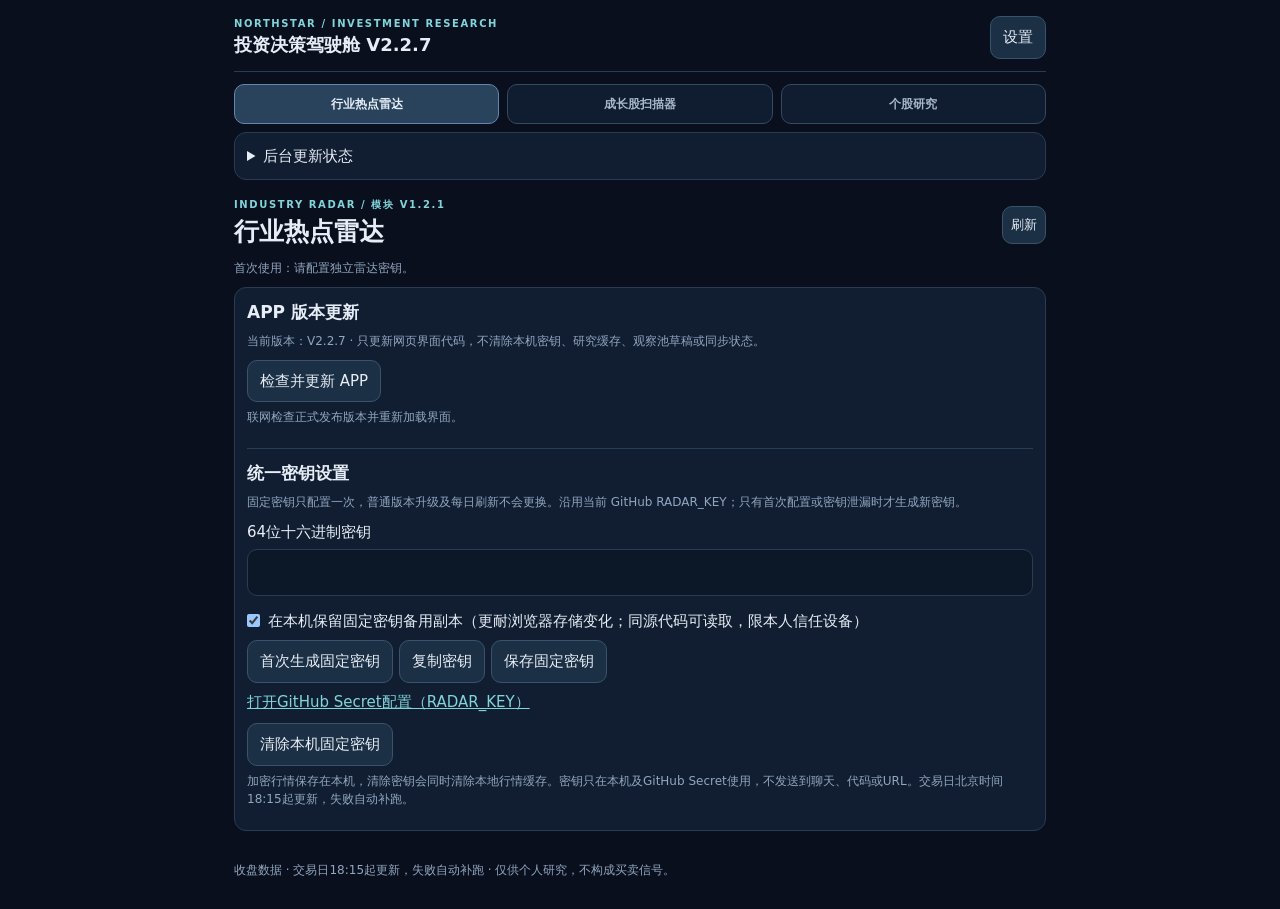
<file: index.html>
<!doctype html>
<html lang="zh-CN"><head>
<meta charset="UTF-8"><meta name="viewport" content="width=device-width,initial-scale=1,viewport-fit=cover">
<meta name="theme-color" content="#0b1324"><meta name="apple-mobile-web-app-capable" content="yes">
<meta name="apple-mobile-web-app-status-bar-style" content="black-translucent">
<meta name="apple-mobile-web-app-title" content="投资驾驶舱"><meta name="description" content="个人投资研究平台：行业热点雷达、成长股扫描器与个股研究">
<link rel="manifest" href="./manifest.webmanifest"><link rel="apple-touch-icon" href="./assets/icon-192.png">
<link rel="icon" href="./assets/icon.svg" type="image/svg+xml"><link rel="stylesheet" href="./radar-ui.css?v=2.2.7">
<meta name="northstar-app-version" content="2.2.7"><title>投资决策驾驶舱</title></head><body>
<header class="radar-header"><div><div class="radar-eyebrow">NORTHSTAR / INVESTMENT RESEARCH</div><strong>投资决策驾驶舱 V2.2.7</strong></div><button id="settingsToggle" type="button" aria-label="设置" aria-expanded="false" aria-controls="radarSettings">设置</button></header><nav class="module-nav" aria-label="研究模块"><a href="./index.html" aria-current="page">行业热点雷达</a><a href="./growth.html">成长股扫描器</a><a href="./company.html">个股研究</a></nav>
<main id="radarRoot">
<div class="radar-row radar-title"><div><div class="radar-eyebrow">INDUSTRY RADAR / 模块 V1.2.1</div><h1>行业热点雷达</h1></div><button id="radarReload" type="button" class="radar-chip">刷新</button></div>
<p id="radarStatus" class="radar-muted" role="status">读取本机密钥…</p>
<section id="radarSettings" class="radar-panel" hidden><section aria-labelledby="appUpdateTitle" style="padding-bottom:12px;margin-bottom:12px;border-bottom:1px solid var(--line)"><h2 id="appUpdateTitle">APP 版本更新</h2><p class="radar-muted">当前版本：V<span id="appCurrentVersion">2.2.7</span> · 只更新网页界面代码，不清除本机密钥、研究缓存、观察池草稿或同步状态。</p><button id="appUpdate" type="button">检查并更新 APP</button><p id="appUpdateStatus" class="radar-muted" role="status" aria-live="polite">联网检查正式发布版本并重新加载界面。</p></section><h2>统一密钥设置</h2><p class="radar-muted">固定密钥只配置一次，普通版本升级及每日刷新不会更换。沿用当前 GitHub RADAR_KEY；只有首次配置或密钥泄漏时才生成新密钥。</p><label for="radarKeyInput">64位十六进制密钥</label><input id="radarKeyInput" type="password" autocomplete="off" autocapitalize="off" spellcheck="false"><label style="display:flex;align-items:flex-start;gap:8px;margin:8px 0"><input id="radarRemember" type="checkbox" checked style="width:auto;margin:4px 0">在本机保留固定密钥备用副本（更耐浏览器存储变化；同源代码可读取，限本人信任设备）</label><div class="radar-actions"><button id="radarGenerate" type="button">首次生成固定密钥</button><button id="radarCopy" type="button">复制密钥</button><button id="radarSave" type="button">保存固定密钥</button></div><p><a href="https://github.com/winterous-bot/investment-cockpit/settings/secrets/actions/new" target="_blank" rel="noopener noreferrer">打开GitHub Secret配置（RADAR_KEY）</a></p><button id="radarClear" type="button">清除本机固定密钥</button><p class="radar-muted">加密行情保存在本机，清除密钥会同时清除本地行情缓存。密钥只在本机及GitHub Secret使用，不发送到聊天、代码或URL。交易日北京时间18:15起更新，失败自动补跑。</p></section>
<div id="radarContent"><p class="radar-muted">正在读取行业快照…</p></div>
<footer class="radar-muted">收盘数据 · 交易日18:15起更新，失败自动补跑 · 仅供个人研究，不构成买卖信号。</footer>
</main><script src="./snapshot-store.js?v=2.2.7" defer></script><script src="./watchlist-link.js?v=2.2.7" defer></script><script src="./radar-view.js?v=2.2.7" defer></script><script src="./industry-radar.js?v=2.2.7" defer></script><script src="./update-status.js?v=2.2.7" defer></script><script src="./app-update.js?v=2.2.7" defer></script></body></html>
</file>
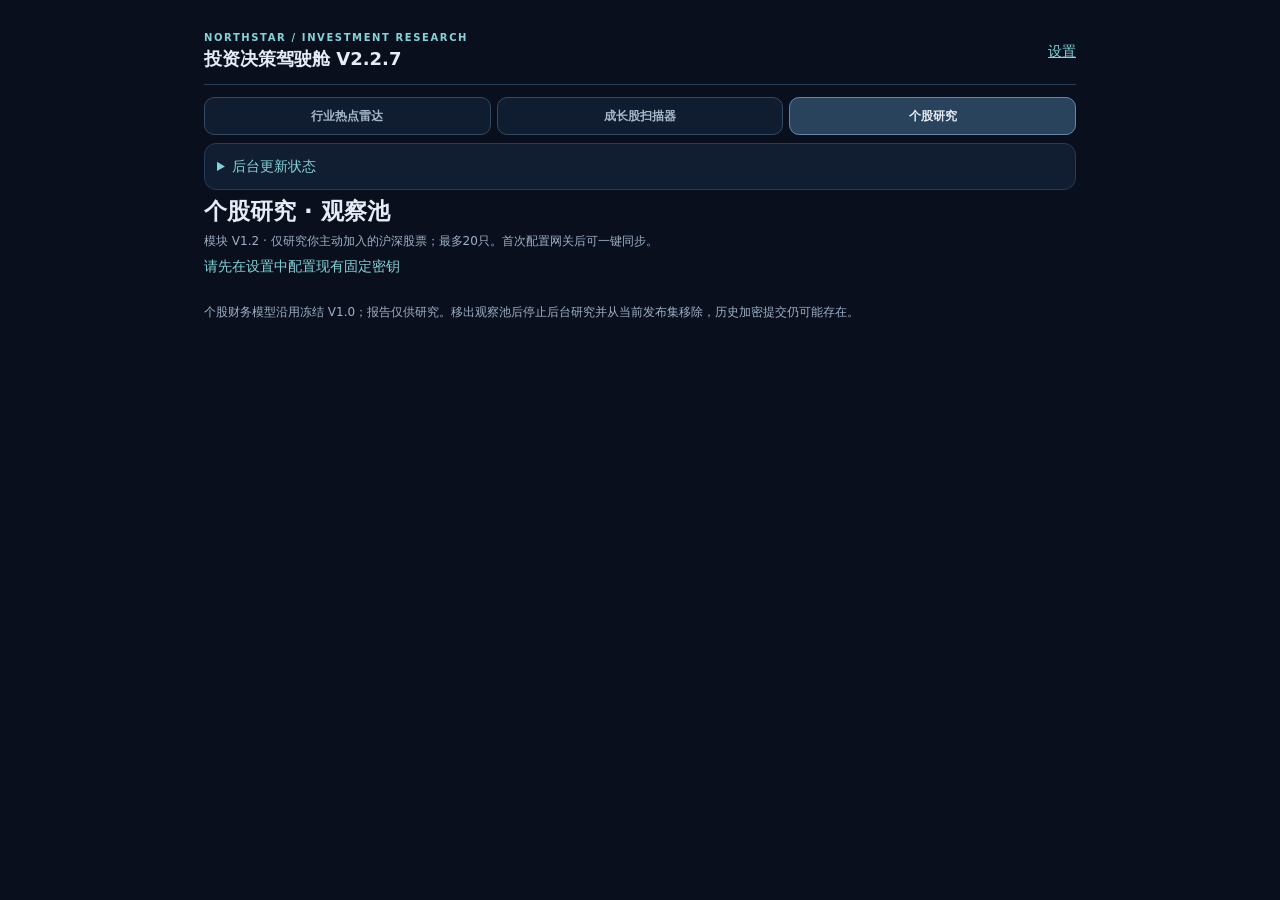
<file: company.html>
<!doctype html><html lang="zh-CN"><head><meta charset="utf-8"><meta name="viewport" content="width=device-width,initial-scale=1,viewport-fit=cover"><meta name="theme-color" content="#090f1c"><meta name="apple-mobile-web-app-capable" content="yes"><link rel="manifest" href="./manifest.webmanifest"><link rel="apple-touch-icon" href="./assets/icon-192.png"><link rel="stylesheet" href="./radar-ui.css?v=2.2.7"><link rel="stylesheet" href="./company-ui.css?v=2.2.7"><meta name="northstar-app-version" content="2.2.7"><title>个股研究 · 观察池</title></head><body><header class="radar-header"><div><div class="radar-eyebrow">NORTHSTAR / INVESTMENT RESEARCH</div><strong>投资决策驾驶舱 V2.2.7</strong></div><a href="./index.html?settings=1">设置</a></header><nav class="module-nav" aria-label="研究模块"><a href="./index.html">行业热点雷达</a><a href="./growth.html">成长股扫描器</a><a href="./company.html" aria-current="page">个股研究</a></nav>
<h1>个股研究 · 观察池</h1><p class="muted">模块 V1.2 · 仅研究你主动加入的沪深股票；最多20只。首次配置网关后可一键同步。</p><p id="poolStatus" class="status" role="status">读取本机固定密钥…</p>
<section class="panel" id="poolPanel" hidden><div class="radar-row"><h2 id="poolCount">观察池</h2><button id="poolRefresh">检查后台状态</button></div><p id="poolSyncState" class="muted"></p><div id="poolRows"></div><div class="row-actions"><button id="adopt" hidden>采用后台观察池</button><button id="oneSync" disabled>一键同步观察池</button><button id="sync" disabled>手动同步（备用）</button></div><p id="poolHint" class="muted"></p><p id="syncState" class="status" role="status"></p><div class="row-actions"><button id="syncRetry" hidden>重试同一请求</button><button id="syncReset" hidden>解除等待（45分钟后）</button><a id="syncRun" hidden target="_blank" rel="noopener noreferrer">查看后台任务</a></div><details id="syncSettings"><summary>一键同步设置（首次配置）</summary><p class="muted">请输入本人部署的授权网关根网址。固定密钥与 GitHub Token 不在此输入。</p><input id="syncUrl" type="url" placeholder="https://investment-watchlist-sync.…workers.dev" autocomplete="off" spellcheck="false"><div class="row-actions"><button id="syncSave">保存网关</button><button id="syncProbe">测试连接</button></div><a href="https://github.com/winterous-bot/investment-cockpit/blob/main/worker/WATCHLIST-SYNC.md" target="_blank" rel="noopener noreferrer">首次部署说明</a></details></section>
<section class="panel" id="searchPanel" hidden><h2>添加股票</h2><input type="search" id="stockSearch" placeholder="公司名称或股票代码" autocomplete="off"><button id="loadDirectory">载入股票名录</button><p id="directoryStatus" class="muted"></p><div id="searchRows"></div></section>
<section class="panel" id="keyPanel" hidden><h2>本地编辑授权</h2><p class="muted">当前设备未保存可加密的固定密钥副本。输入原固定密钥，仅本次页面使用，不上传、不另存。</p><input id="editKey" type="password" autocomplete="off" spellcheck="false" placeholder="64位原固定密钥"><button id="unlockEdit">授权本次编辑</button></section>
<section class="panel" id="syncPanel" hidden><h2>同步到后台</h2><p class="muted">复制下面的加密请求，打开 GitHub 已登录的 Run workflow 界面，选择 sync 并粘贴到 encrypted_request。不要输入固定密钥或 Tushare Token。任务完成后返回本页检查后台状态。</p><textarea id="syncRequest" readonly></textarea><div class="row-actions"><button id="copyRequest">复制加密请求</button><a id="actionsLink" href="https://github.com/winterous-bot/investment-cockpit/actions/workflows/company-watchlist.yml" target="_blank" rel="noopener noreferrer">打开后台任务</a></div></section>
<section class="panel" id="initPanel" hidden><h2>尚未初始化后台观察池</h2><p class="muted">确认已部署正式版后，在 GitHub Actions 运行公司研究任务，选择 bootstrap（空观察池），然后返回刷新。</p><a href="https://github.com/winterous-bot/investment-cockpit/actions/workflows/company-watchlist.yml" target="_blank" rel="noopener noreferrer">打开初始化任务</a></section>
<main id="research" hidden><div class="row-actions"><button id="backToPool">返回观察池</button><button id="companyRefresh">检查单股报告</button></div><p id="meta" class="muted"></p><p id="companyStatus" class="status" role="status"></p><div id="content"></div></main>
<footer class="muted">个股财务模型沿用冻结 V1.0；报告仅供研究。移出观察池后停止后台研究并从当前发布集移除，历史加密提交仍可能存在。</footer>
<script src="./snapshot-store.js?v=2.2.7" defer></script><script src="./company-view.js?v=2.2.7" defer></script><script src="./watchlist-sync.js?v=2.2.7" defer></script><script src="./watchlist.js?v=2.2.7" defer></script><script src="./update-status.js?v=2.2.7" defer></script></body></html>
</file>
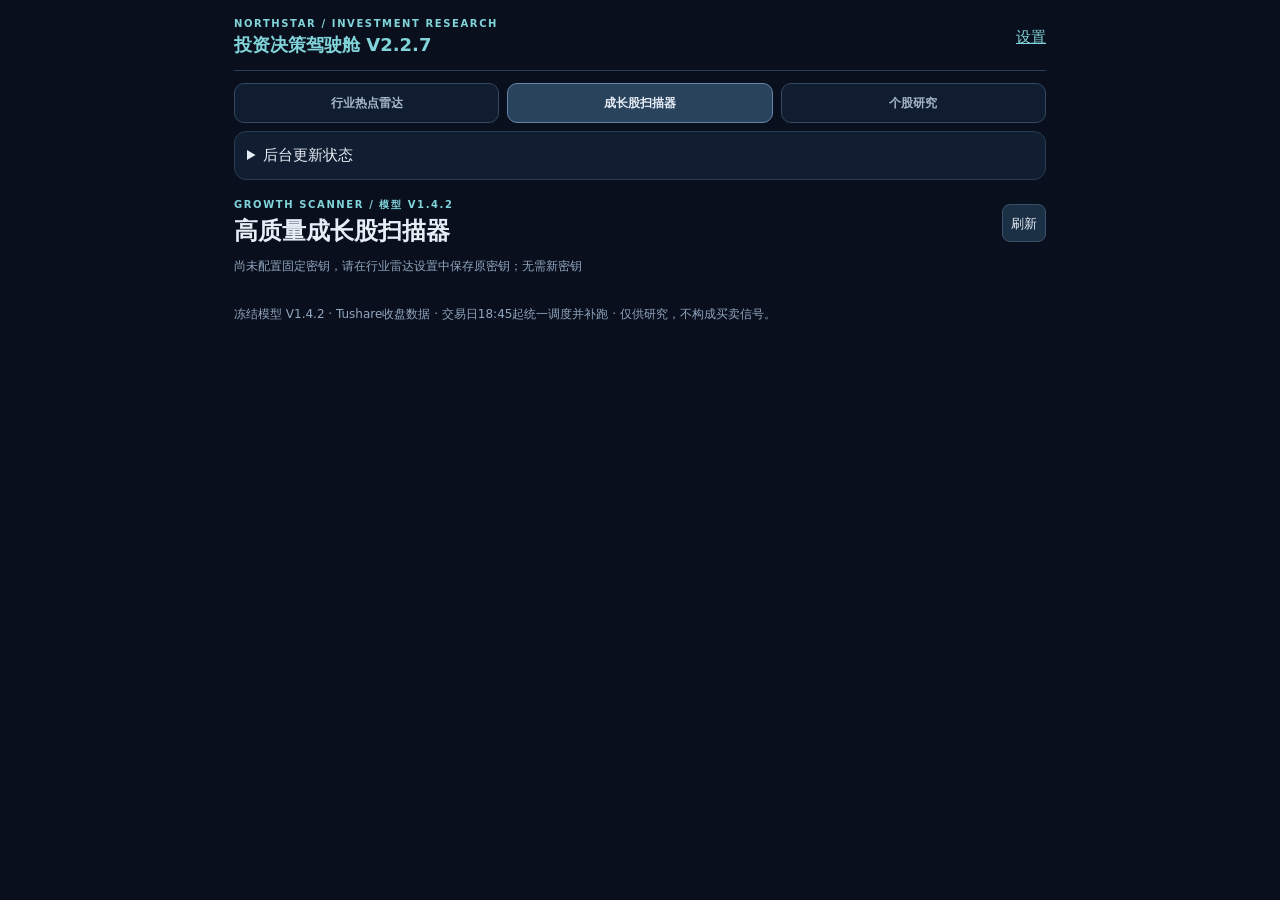
<file: growth.html>
<!doctype html><html lang="zh-CN"><head><meta charset="utf-8"><meta name="viewport" content="width=device-width,initial-scale=1,viewport-fit=cover"><meta name="theme-color" content="#090f1c"><meta name="apple-mobile-web-app-capable" content="yes"><link rel="manifest" href="./manifest.webmanifest"><link rel="apple-touch-icon" href="./assets/icon-192.png"><link rel="stylesheet" href="./radar-ui.css?v=2.2.7"><link rel="stylesheet" href="./growth-ui.css?v=2.2.7"><meta name="northstar-app-version" content="2.2.7"><title>高质量成长股扫描器</title></head><body><header class="radar-header"><div><div class="radar-eyebrow">NORTHSTAR / INVESTMENT RESEARCH</div><strong>投资决策驾驶舱 V2.2.7</strong></div><a href="./index.html?settings=1">设置</a></header><nav class="module-nav" aria-label="研究模块"><a href="./index.html">行业热点雷达</a><a href="./growth.html" aria-current="page">成长股扫描器</a><a href="./company.html">个股研究</a></nav><div class="radar-row radar-title"><div><div class="radar-eyebrow">GROWTH SCANNER / 模型 V1.4.2</div><h1>高质量成长股扫描器</h1></div><button id="growthReload" class="radar-chip" type="button">刷新</button></div><p id="growthStatus" class="radar-muted" role="status">读取本机固定密钥…</p><main id="growthMain" hidden><section class="panel"><h2>数据覆盖</h2><div id="health"></div></section><section class="panel"><h2>筛选场景</h2><div class="presets" id="presets"></div><p class="muted" id="sceneNote"></p><details id="filterSettings" class="filter-settings"><summary>详细筛选参数（点击展开/收起）</summary><div class="grid" id="filters"></div><p><label><input type="checkbox" id="value"> 同时限定正PE-TTM上限（好价格独立筛选）</label></p><button id="reset" type="button">恢复当前场景参数</button></details></section><section class="panel"><h2 id="count"></h2><div class="growth-toolbar"><div class="growth-search"><svg aria-hidden="true" width="16" height="16" viewBox="0 0 24 24" fill="none" stroke="currentColor" stroke-width="2" stroke-linecap="round"><circle cx="11" cy="11" r="7"></circle><path d="m16 16 5 5"></path></svg><input id="query" type="search" placeholder="搜索公司或行业" aria-label="搜索公司或行业" autocomplete="off"></div><select id="sort" aria-label="排序"><option value="roic">ROIC从高到低</option><option value="revenue_cagr">营收CAGR从高到低</option><option value="deducted_yoy">扣非增长从高到低</option><option value="cash_conversion">现金转化从高到低</option><option value="pe">PE从低到高</option></select></div><div id="rows"></div><button id="more" hidden>显示更多</button></section></main><footer class="radar-muted">冻结模型 V1.4.2 · Tushare收盘数据 · 交易日18:45起统一调度并补跑 · 仅供研究，不构成买卖信号。</footer><script src="./snapshot-store.js?v=2.2.7" defer></script><script src="./watchlist-link.js?v=2.2.7" defer></script><script src="./growth-view.js?v=2.2.7" defer></script><script src="./growth-loader.js?v=2.2.7" defer></script><script src="./update-status.js?v=2.2.7" defer></script></body></html>
</file>
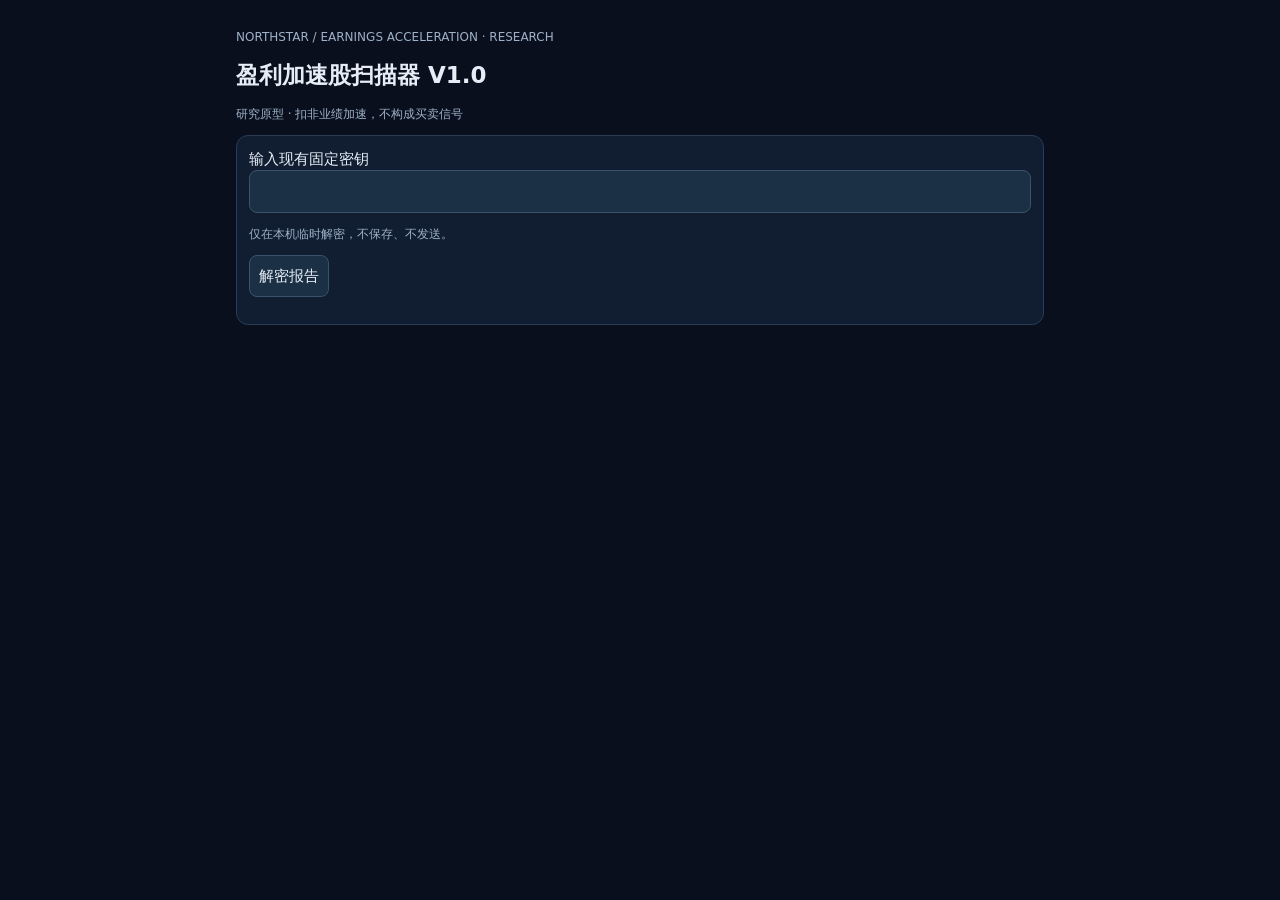
<file: acceleration/view.html>
<!doctype html><html lang="zh-CN"><head><meta charset="utf-8"><meta name="viewport" content="width=device-width,initial-scale=1"><title>盈利加速股扫描器 V1.0</title><style>
:root{color-scheme:dark}*{box-sizing:border-box}body{background:#090f1c;color:#e6edf6;font:15px/1.5 system-ui,sans-serif;max-width:840px;margin:auto;padding:16px}h1{font-size:23px;margin:6px 0}h2{font-size:17px}h3{font-size:15px;margin:5px 0}.panel{background:#111e31;border:1px solid #283c55;border-radius:12px;padding:12px;margin:12px 0}.muted{color:#9eb1c8;font-size:12px}button,input{font:inherit;color:inherit;background:#1c3045;border:1px solid #39536a;border-radius:8px;padding:9px}button{cursor:pointer}input{width:100%}.tabs{display:grid;grid-template-columns:repeat(3,minmax(0,1fr));gap:6px;margin:8px 0}.tabs button{min-width:0;padding:8px 3px;font-size:13px}.tabs button.active{background:#b8a4eb;color:#24183d;font-weight:bold}.grid{display:grid;grid-template-columns:repeat(2,minmax(0,1fr));gap:9px}.metric{overflow-wrap:anywhere}.metric span{display:block;font-size:12px;color:#9eb1c8}.metric b{font-size:17px}.stock{padding:12px 0;border-bottom:1px solid #283c55}.stock:last-child{border-bottom:0}.line{display:flex;justify-content:space-between;gap:8px;align-items:baseline}.line strong{font-size:20px}.quarters{display:grid;grid-template-columns:repeat(3,minmax(0,1fr));gap:5px;margin:10px 0}.quarters div{background:#0d1828;border-radius:8px;padding:7px}.quarters span{display:block;font-size:11px;color:#9eb1c8}.quarters b{font-size:17px;color:#81d4da}table{width:100%;border-collapse:collapse;font-size:12px}td,th{border-bottom:1px solid #283c55;padding:6px 2px;text-align:right}td:first-child,th:first-child{text-align:left}details summary{cursor:pointer;color:#81d4da}[hidden]{display:none!important}
</style></head><body><p class="muted">NORTHSTAR / EARNINGS ACCELERATION · RESEARCH</p><h1>盈利加速股扫描器 V1.0</h1><p class="muted">研究原型 · 扣非业绩加速，不构成买卖信号</p><section class="panel" id="unlock"><label>输入现有固定密钥<input id="key" type="password" autocomplete="off" spellcheck="false"></label><p class="muted">仅在本机临时解密，不保存、不发送。</p><button id="open">解密报告</button><p id="error" role="status"></p></section><main id="main" hidden><section class="panel" id="health"></section><section class="panel"><h2>盈利加速信号</h2><div class="tabs" id="tabs"></div><p class="muted" id="desc"></p><input type="search" id="search" placeholder="搜索公司或行业"><h2 id="count"></h2><div id="rows"></div><button id="more" hidden>显示更多</button></section><section class="panel"><details><summary>历史验证：加速组 vs 同数量高增长组</summary><p class="muted">公告日期过滤；2022年起；非严格点时数据库，未计交易费用、涨跌停及缺失退市回款。按报告期等权，不承诺收益。</p><div id="results"></div></details></section></main><script type="application/json" id="cipher">__CIPHER__</script><script>
'use strict';
const $=id=>document.getElementById(id),el=(tag,t,c)=>{const x=document.createElement(tag);if(t!==undefined)x.textContent=t;if(c)x.className=c;return x};
let data=null,mode='all',limit=30;
const pct=v=>v==null?'—':(v*100).toFixed(1)+'%',pp=v=>v==null?'—':(v>0?'+':'')+(v*100).toFixed(1)+'pp',n=v=>v==null?'—':v.toFixed(2);
const modes=[['all','全部信号'],['early','加速初现'],['sustained','持续加速']];
const descriptions={all:'统一质量门槛：营收同比≥10%、扣非利润率同比改善≥1pp、TTM经营现金流/合并净利润≥80%。两类信号互斥，持续加速优先。',early:'最新扣非同比≥20%，前季同比<20%，增速改善≥20pp。',sustained:'最新扣非同比≥30%，最近两个季度的增速分别改善至少10pp、5pp。'};
function metric(label,value){const x=el('div',undefined,'metric');x.append(el('span',label),el('b',value));return x}
function table(headers,rows){const t=el('table'),h=el('tr');headers.forEach(x=>h.append(el('th',x)));t.append(h);for(const row of rows){const r=el('tr');row.forEach(x=>r.append(el('td',x)));t.append(r)}return t}
function card(x){const s=el('div',undefined,'stock'),h=el('div',undefined,'line');h.append(el('b',x.name+' '+x.code),el('strong',x.close==null?'—':n(x.close)+' 元'));s.append(h,el('p',x.industry+' · '+(x.signal==='early'?'加速初现':'持续加速')+' · PE-TTM '+(x.pe>0?n(x.pe):'—')+' · 市值 '+n(x.market_cap)+' 亿','muted'));
const q=el('div',undefined,'quarters');for(const t of x.history){const d=el('div');d.append(el('span',t.period),el('b',pct(t.profit_yoy)),el('span','扣非 '+n(t.profit)+' 亿'));q.append(d)}s.append(q);
const g=el('div',undefined,'grid');g.append(metric('本季利润增速改善',pp(x.acceleration)),metric('前季利润增速改善',pp(x.prior_acceleration)),metric('本季营收同比',pct(x.revenue_growth)),metric('本季扣非利润率改善',pp(x.margin_change)),metric('TTM现金转化率',pct(x.cash_conversion)),metric('本季扣非利润率',pct(x.history.at(-1).margin)));s.append(g);return s}
function render(){if(!data)return;const q=$('search').value.trim();const all=data.rows.filter(x=>mode==='all'||x.signal===mode);const rows=all.filter(x=>!q||[x.name,x.code,x.industry].some(v=>String(v).includes(q)));$('count').textContent='符合 '+all.length+' 家 · 显示 '+Math.min(limit,rows.length)+' / '+rows.length;$('desc').textContent=descriptions[mode];$('rows').replaceChildren(...rows.slice(0,limit).map(card));$('more').hidden=rows.length<=limit;for(const b of $('tabs').children){b.classList.toggle('active',b.dataset.mode===mode);b.setAttribute('aria-pressed',String(b.dataset.mode===mode))}}
function mount(x){data=x;const r=x.report;$('health').append(el('h2','数据覆盖'),el('p','行情日期 '+r.quote_date+' · 财报期 '+r.report_period),el('p','当前范围 '+r.current_scan.scope+' 家 · 质量门槛通过 '+r.current_scan.quality_eligible+' 家 · 加速候选 '+x.rows.length+' 家','muted'),el('p','历史单季同比使用累计财报拆分；排除低基数（去年同季扣非≥1000万元且利润率≥1%）及亏损，避免虚假加速。','muted'));for(const [id,label] of modes){const b=el('button',label+' '+x.rows.filter(v=>id==='all'||v.signal===id).length);b.dataset.mode=id;b.onclick=()=>{mode=id;limit=30;render()};$('tabs').append(b)}for(const [id,label] of [['early','加速初现'],['sustained','持续加速'],['union','全部信号']]){const a=r.summary[id];$('results').append(el('h3',label),table(['验证指标','有效期数','信号组中位','基线组中位','期内差中位'],[['next_q_growth','下季扣非同比'],['second_q_growth','下下季扣非同比'],['return20','20日收益'],['return60','60日收益']].map(([k,t])=>[t,a[k].cohorts_valid+'/'+a[k].cohorts_total,pct(a[k].median_cohort_signal_median),pct(a[k].median_cohort_baseline_median),pp(a[k].median_cohort_median_gap)])))}$('main').hidden=false;$('unlock').hidden=true;render()}
$('search').oninput=()=>{limit=30;render()};$('more').onclick=()=>{limit+=30;render()};
$('open').onclick=async()=>{try{const h=$('key').value.trim();if(!/^[0-9a-fA-F]{64}$/.test(h))throw Error('请输入原固定密钥');const x=JSON.parse($('cipher').textContent),d=s=>Uint8Array.from(atob(s),c=>c.charCodeAt(0));const key=await crypto.subtle.importKey('raw',Uint8Array.from(h.match(/../g),a=>parseInt(a,16)),'AES-GCM',false,['decrypt']);const raw=await crypto.subtle.decrypt({name:'AES-GCM',iv:d(x.iv),additionalData:new TextEncoder().encode('northstar-acceleration-v1:'+x.asof),tagLength:128},key,d(x.ciphertext));const s=JSON.parse(new TextDecoder().decode(raw));if(s.report.version!=='earnings-acceleration-v1.0'||s.report.asof!==x.asof||!Array.isArray(s.rows))throw Error('数据版本或日期错误');$('key').value='';mount(s)}catch(e){$('error').textContent='无法读取：'+(e.name==='OperationError'?'请核对原固定密钥':e.message)}};
</script></body></html>
</file>
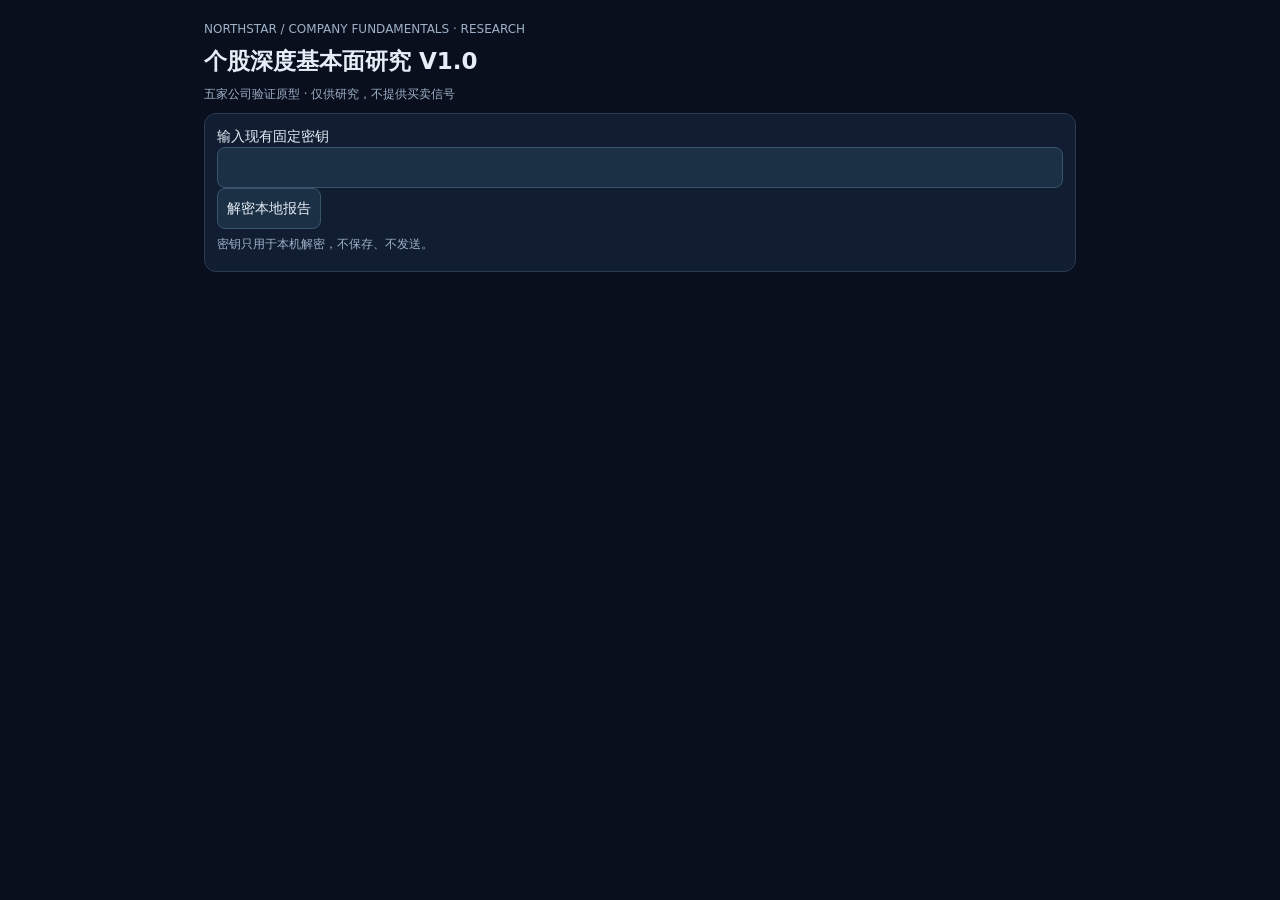
<file: company/view.html>
<!doctype html><html lang="zh-CN"><head><meta charset="utf-8"><meta name="viewport" content="width=device-width,initial-scale=1"><title>个股深度基本面研究 V1.0</title><style>
:root{color-scheme:dark}*{box-sizing:border-box}body{background:#090f1c;color:#e6edf6;font:14px/1.5 system-ui,sans-serif;max-width:900px;margin:auto;padding:14px}h1{font-size:23px;margin:6px 0}h2{font-size:17px}h3{font-size:15px}p{margin:6px 0}.panel{background:#111e31;border:1px solid #283c55;border-radius:12px;padding:12px;margin:10px 0}.muted{color:#9eb1c8;font-size:12px}button,input,select{font:inherit;color:inherit;background:#1c3045;border:1px solid #39536a;border-radius:8px;padding:9px}button{cursor:pointer}input,select{width:100%}.grid{display:grid;grid-template-columns:repeat(2,minmax(0,1fr));gap:10px}.metric{min-width:0;overflow-wrap:anywhere}.metric span{display:block;font-size:12px;color:#9eb1c8}.metric b{font-size:19px}.section{overflow-x:auto}table{width:100%;border-collapse:collapse;font-size:12px;white-space:nowrap}td,th{border-bottom:1px solid #283c55;padding:7px 6px;text-align:right}td:first-child,th:first-child{text-align:left}details summary{cursor:pointer;color:#81d4da}a{color:#81d4da}[hidden]{display:none!important}.barrow{display:grid;grid-template-columns:60px 1fr 82px;align-items:center;gap:5px;margin:6px 0}.track{height:14px;background:#0b1524;border-radius:3px;overflow:hidden}.bar{height:100%;background:#81d4da}.warn{color:#eabf7a}.tabs{display:grid;grid-template-columns:repeat(3,1fr);gap:5px}.tabs button{font-size:12px;padding:8px 2px}.tabs button.active{background:#b8a4eb;color:#24183d}
</style></head><body><p class="muted">NORTHSTAR / COMPANY FUNDAMENTALS · RESEARCH</p><h1>个股深度基本面研究 V1.0</h1><p class="muted">五家公司验证原型 · 仅供研究，不提供买卖信号</p><section id="unlock" class="panel"><label>输入现有固定密钥<input id="key" type="password" autocomplete="off" spellcheck="false"></label><button id="open">解密本地报告</button><p class="muted">密钥只用于本机解密，不保存、不发送。</p><p id="error" role="status"></p></section><main id="main" hidden><section class="panel"><label>选择测试公司<select id="company"></select></label><p id="meta" class="muted"></p></section><div id="content"></div></main><script type="application/json" id="cipher">__CIPHER__</script><script>
'use strict';const $=id=>document.getElementById(id),el=(t,x,c)=>{const e=document.createElement(t);if(x!==undefined)e.textContent=x;if(c)e.className=c;return e};let data;
const n=x=>typeof x==='number'&&Number.isFinite(x)?x.toFixed(2):'—',pct=x=>typeof x==='number'&&Number.isFinite(x)?(100*x).toFixed(1)+'%':'—',pp=x=>typeof x==='number'&&Number.isFinite(x)?(100*x).toFixed(1)+'pp':'—';
function panel(title){const s=el('section',undefined,'panel');s.append(el('h2',title));return s}
function grid(rows){const g=el('div',undefined,'grid');for(const [k,v] of rows){const m=el('div',undefined,'metric');m.append(el('span',k),el('b',v));g.append(m)}return g}
function table(headers,rows){const wrap=el('div',undefined,'section'),t=el('table'),h=el('tr');for(const x of headers)h.append(el('th',x));t.append(h);for(const row of rows){const r=el('tr');for(const x of row)r.append(el('td',x));t.append(r)}wrap.append(t);return wrap}
function annualBars(rows){const s=el('div');const max=Math.max(1,...rows.map(x=>Math.abs(x.revenue||0)));for(const x of rows){const r=el('div',undefined,'barrow'),track=el('div',undefined,'track'),bar=el('div',undefined,'bar');bar.style.width=(x.revenue===null?0:Math.max(0,x.revenue/max*100))+'%';track.append(bar);r.append(el('span',x.period.slice(0,4)),track,el('span',n(x.revenue)+' 亿'));s.append(r)}return s}
function detail(title,content){const x=el('details');x.append(el('summary',title),content);return x}
function render(){
 const x=data.companies[Number($('company').value)];if(!x)return;const p=x.profile,t=p.ttm,b=p.balance,v=x.valuation,d=x.reverse_dcf,c=$('content');c.replaceChildren();$('meta').textContent='行情 '+(v.quote_date||'无')+' · 共通财报期 '+x.report_period+' · 亿元 / % · 北京时间';
 const overview=panel(x.name+' '+x.code+' · '+x.industry);overview.append(grid([['最新收盘',n(v.close)+' 元'],['总市值',n(v.market_cap)+' 亿'],['TTM营收',n(t.revenue)+' 亿'],['TTM扣非利润',n(t.deducted_profit)+' 亿'],['3年营收CAGR',pct(p.revenue_cagr3)],['TTM扣非同比',pct(t.deducted_yoy)],['最新年报ROIC（供应商）',pct(p.annual.at(-1).roic)],['TTM现金转化',pct(t.cash_conversion)]]),el('p','成长扫描预设：'+(x.growth_scan.presets.join('、')||'未满足或无法计算')+' · '+x.growth_scan.reason,'muted'));c.append(overview);
 const a=panel('01 / 长期经营成长');a.append(el('p','近五年营业收入（亿元）','muted'),annualBars(p.annual),table(['财年','营收','同比','扣非','同比','ROIC','ROE','毛利率'],p.annual.map(z=>[z.period.slice(0,4),n(z.revenue),pct(z.revenue_yoy),n(z.deducted_profit),pct(z.deducted_yoy),pct(z.roic),pct(z.roe),pct(z.gross_margin)])),el('p','3年扣非CAGR '+pct(p.deducted_cagr3)+'；ROIC及ROE采用供应商年度指标。','muted'));c.append(a);
 const q=panel('02 / 单季盈利趋势');q.append(el('p','最近三个季度扣非同比','muted'),grid(p.quarters.slice(-3).map(z=>[z.period,pct(z.deducted_yoy)])),el('p',p.acceleration.label||'加速标签不适用：'+(p.acceleration.reason||'缺失'),'muted'),table(['季度','营收','营收同比','扣非利润','扣非同比','扣非率'],p.quarters.map(z=>[z.period,n(z.revenue),pct(z.revenue_yoy),n(z.deducted_profit),pct(z.deducted_yoy),pct(z.deducted_margin)])),el('p','加速为描述性标签，不是经过验证的选股信号。低基数或亏损比较不强行计算。','muted'));c.append(q);
 const cash=panel('03 / 现金流与资产负债');cash.append(grid([['TTM经营现金流',n(t.cfo)+' 亿'],['TTM资本开支',n(t.capex)+' 亿'],['TTM CFO−CAPEX',n(t.fcf_proxy)+' 亿'],['资产负债率',pct(b.debt_ratio)],['货币资金',n(b.cash)+' 亿'],['流动比率',n(b.current_ratio)],['应收账款',n(b.receivables)+' 亿'],['存货',n(b.inventory)+' 亿']]),table(['财年','CFO','CAPEX','CFO−CAPEX','现金转化','负债率'],p.annual.map(z=>[z.period.slice(0,4),n(z.cfo),n(z.capex),n(z.fcf_proxy),pct(z.cash_conversion),pct(z.debt_ratio)])),el('p','CFO−CAPEX不是FCFF；现金转化分母为合并净利润。','muted'));c.append(cash);
 const val=panel('04 / 估值与市场隐含增长');val.append(grid([['PE-TTM',n(v.pe)+' 倍'],['扣非PE-TTM',n(v.deducted_pe)+' 倍'],['PB',n(v.pb)+' 倍'],['历史PE分位',v.historical?pct(v.historical.percentile):'—']]));
 for(const [label,z] of [['历史PE参考',v.historical],['可比同行扣非PE参考',v.peer]]){val.append(el('h3',label));if(z)val.append(table(['样本','P25','P50','P75'],[[z.n,...z.multiple.map(n)],['参考价格',...z.price.map(n)]]));else val.append(el('p','条件不足，不显示参考价格','muted'))}
 if(v.industry_context)val.append(el('p','广义同行背景：'+v.industry_context.n+'家 · 扣非PE中位 '+n(v.industry_context.median)+' 倍（不是可比估值）','muted'));
 val.append(el('h3','反向DCF · 冻结 V1.4.2'));
 if(d.status==='ok'){val.append(table(['预测期','WACC','永续增长','隐含NOPAT增速 / 状态'],d.sensitivity.filter(z=>z.wacc===.1&&z.terminal===.03).map(z=>[z.years+'年',pct(z.wacc),pct(z.terminal),z.status==='ok'?pct(z.growth):z.status])),detail('完整18组敏感性',table(['年','WACC','永续增长','隐含增速 / 状态'],d.sensitivity.map(z=>[z.years,pct(z.wacc),pct(z.terminal),z.status==='ok'?pct(z.growth):z.status]))));}
 else val.append(el('p','模型不适用：'+(d.reason||'未找到可行解'),'warn'));
 if(d.accounting?.warnings?.length)val.append(el('p','会计口径提示：'+d.accounting.warnings.join('；'),'warn'));
 val.append(el('p','估值参照不是目标价；反向DCF不是盈利预测，现金流和投入资本口径存在限制。','muted'));c.append(val);
 const risk=panel('05 / 风险核查清单');for(const f of p.risk_flags){const status={review:'需核查',unknown:'数据不足',not_triggered:'未触发'}[f.status];risk.append(el('p',status+' · '+f.explanation,f.status==='review'?'warn':'muted'))}risk.append(el('p','上述阈值仅为研究提示，无风险评分，不代表公司风险大小。','muted'));
 const checks=x.filing_check.checks;const aLink=el('a','年报核对来源');aLink.href=x.filing_check.source;aLink.target='_blank';aLink.rel='noopener noreferrer';risk.append(el('p','2025年报四项原始数据核对 '+checks.filter(z=>z.match).length+'/'+checks.length),aLink);c.append(risk)
}
$('company').onchange=render;
$('open').onclick=async()=>{try{const h=$('key').value.trim();if(!/^[0-9a-fA-F]{64}$/.test(h))throw Error('请输入现有固定密钥');const q=JSON.parse($('cipher').textContent),bytes=s=>Uint8Array.from(atob(s),c=>c.charCodeAt(0)),key=await crypto.subtle.importKey('raw',Uint8Array.from(h.match(/../g),x=>parseInt(x,16)),'AES-GCM',false,['decrypt']);const raw=await crypto.subtle.decrypt({name:'AES-GCM',iv:bytes(q.iv),additionalData:new TextEncoder().encode('northstar-company-v1:'+q.asof),tagLength:128},key,bytes(q.ciphertext));const d=JSON.parse(new TextDecoder().decode(raw));if(d.report.version!=='company-fundamentals-v1.0'||d.report.asof!==q.asof||d.companies.length!==d.report.companies)throw Error('报告验证失败');data=d;for(const [i,x] of d.companies.entries()){const op=el('option',x.name+' '+x.code);op.value=String(i);$('company').append(op)}$('company').value='0';$('key').value='';render();$('main').hidden=false;$('unlock').hidden=true}catch(e){$('error').textContent='无法读取：'+(e.name==='OperationError'?'请核对原固定密钥':e.message)}};
</script></body></html>
</file>
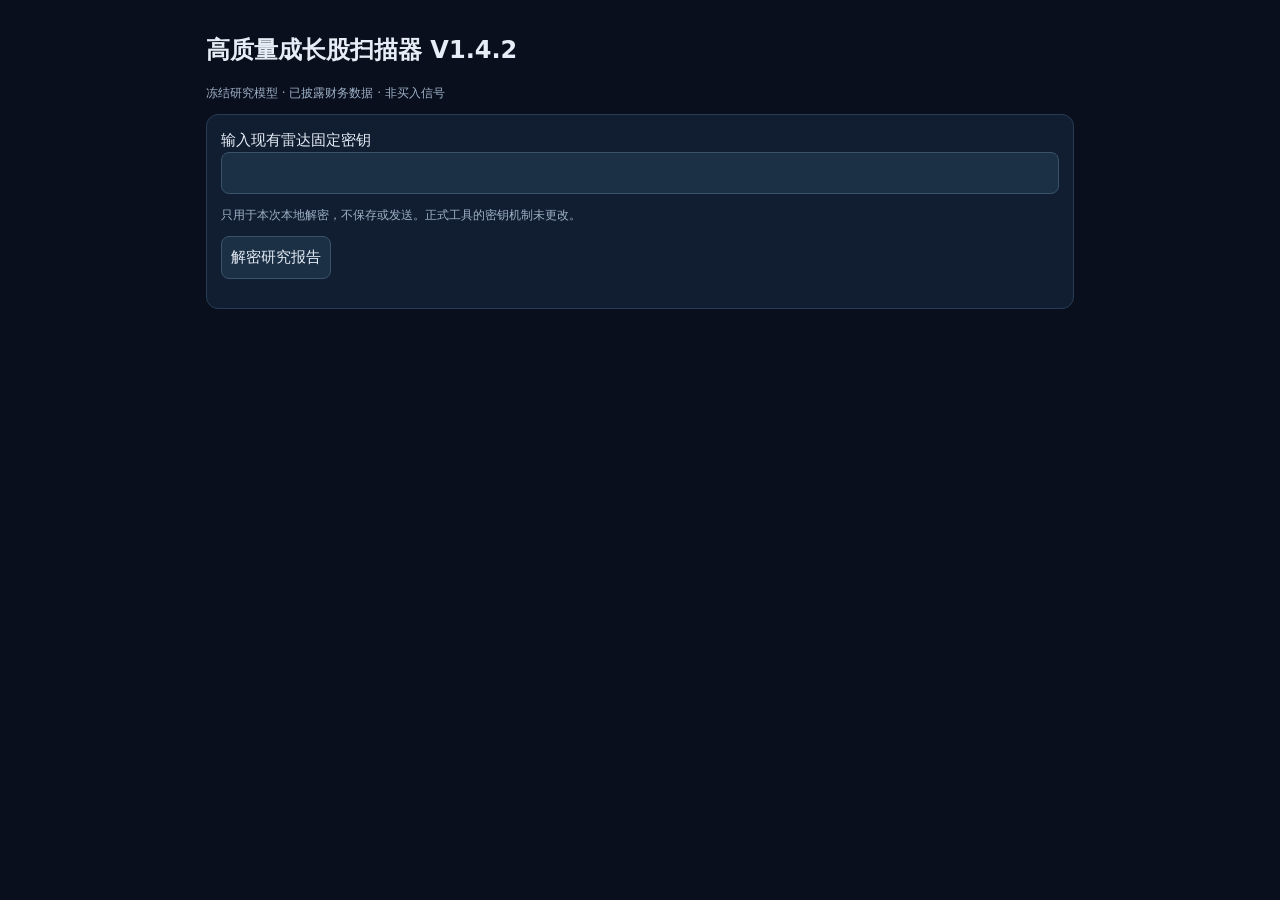
<file: growth/view.html>
<!doctype html><html lang="zh-CN"><meta charset="utf-8"><meta name="viewport" content="width=device-width,initial-scale=1"><title>高质量成长股扫描器 V1.4.2</title><style>
:root{color-scheme:dark}*{box-sizing:border-box}body{background:#090f1c;color:#e6edf6;font:15px/1.5 system-ui,sans-serif;max-width:900px;margin:auto;padding:16px}h1{font-size:24px}h2{font-size:18px}.panel{background:#111e31;border:1px solid #283c55;border-radius:12px;padding:14px;margin:12px 0}.muted{font-size:12px;color:#9eb1c8}button,input,select{font:inherit;color:inherit;background:#1c3045;border:1px solid #39536a;border-radius:8px;padding:9px}button{cursor:pointer}input[type=number]{width:100%}input[type=password],input[type=search]{width:100%}.grid{display:grid;grid-template-columns:repeat(2,minmax(0,1fr));gap:12px}label{display:block}.presets{display:grid;grid-template-columns:repeat(3,minmax(0,1fr));gap:6px;margin:8px 0}.presets button{padding:9px 4px;font-size:13px;white-space:normal}.presets button.active{background:#81d4da;color:#0b2531;font-weight:700}.presets small{display:block;font-weight:400;font-size:11px}.valuation{background:#0d1828;border:1px solid #283c55;border-radius:10px;padding:10px;margin:10px 0}.price-line{display:flex;align-items:baseline;justify-content:space-between;gap:8px}.price-line strong{font-size:22px;color:#e6edf6}.reference{border-top:1px solid #283c55;margin-top:9px;padding-top:8px}.reference b{display:block;font-size:17px}.reference .muted{display:block}.discount{font-size:13px;margin-top:4px}.dcf{border-top:1px solid #39536a;margin-top:12px;padding-top:10px}.dcf summary{cursor:pointer;color:#81d4da}.dcf table{width:100%;border-collapse:collapse;font-size:12px;margin:8px 0}.dcf td,.dcf th{text-align:right;border-bottom:1px solid #283c55;padding:5px 3px}.dcf td:first-child,.dcf th:first-child{text-align:left}.dcf h4{margin:10px 0 4px}.stock{border-bottom:1px solid #283c55;padding:12px 0}.metrics{display:grid;grid-template-columns:repeat(3,minmax(0,1fr));gap:8px;margin-top:6px}.metric b{display:block}.metric span{font-size:11px;color:#9eb1c8}strong{color:#81d4da}a{color:#81d4da}[hidden]{display:none!important}
</style><h1>高质量成长股扫描器 V1.4.2</h1><p class="muted">冻结研究模型 · 已披露财务数据 · 非买入信号</p><section class="panel" id="unlock"><label>输入现有雷达固定密钥<input type="password" id="key" autocomplete="off" spellcheck="false"></label><p class="muted">只用于本次本地解密，不保存或发送。正式工具的密钥机制未更改。</p><button id="open">解密研究报告</button><p id="error" role="status"></p></section><main hidden id="main"><section class="panel"><h2>数据覆盖</h2><div id="health"></div></section><section class="panel"><h2>筛选场景</h2><div class="presets" id="presets"></div><p class="muted" id="sceneNote"></p><div class="grid" id="filters"></div><p><label><input type="checkbox" id="value"> 同时限定正PE-TTM上限（好价格独立筛选）</label></p><button id="reset">恢复当前场景参数</button></section><section class="panel"><h2 id="count"></h2><label>搜索公司或行业<input id="query" type="search"></label><label>排序 <select id="sort"><option value="roic">ROIC从高到低</option><option value="revenue_cagr">营收CAGR从高到低</option><option value="deducted_yoy">扣非增长从高到低</option><option value="cash_conversion">现金转化从高到低</option><option value="pe">PE从低到高</option></select></label><div id="rows"></div><button id="more" hidden>显示更多</button></section></main><script type="application/json" id="cipher">__CIPHER__</script><script>
const $=id=>document.getElementById(id), node=(tag,t,c)=>{const x=document.createElement(tag);if(t!==undefined)x.textContent=t;if(c)x.className=c;return x};let data=null,limit=50,scene="balanced";
const fields=[['revenue_cagr','3年营收CAGR下限（%）',100],['deducted_yoy','扣非TTM增长下限（%）',100],['roic','年度ROIC下限（%）',100],['cash_conversion','经营现金流/净利润下限（%）',100],['debt_ratio','资产负债率上限（%）',100],['pe','PE-TTM上限（倍）',1]];
const pct=x=>x==null?'—':(x*100).toFixed(1)+'%',num=x=>x==null?'—':x.toFixed(1);
function choose(id){scene=id;const p=data.report.presets.find(x=>x.id===id);if(!p)throw Error('场景配置缺失');for(const [k,_,s] of fields)$(k).value=+(p.limits[k]*s).toFixed(6);$('value').checked=p.valuation;$('sort').value=p.sort;$('query').value='';limit=50;render()}
function reset(){choose(scene)}
function sceneStatus(){
 const p=data.report.presets.find(x=>x.id===scene);
 const custom=fields.some(([k,_,s])=>Math.abs($(k).valueAsNumber/s-p.limits[k])>1e-8||!Number.isFinite($(k).valueAsNumber))||$('value').checked!==p.valuation;
 $('sceneNote').textContent=p.description+(custom?' · 已手动调整参数':' · 使用预设参数')+'；估值上限仅在勾选时生效。';
 for(const b of $('presets').children){b.classList.toggle('active',b.dataset.id===scene);b.setAttribute('aria-pressed',String(b.dataset.id===scene))}
}
function createPresets(){const stats=data.report.preset_statistics.scenarios;for(const p of data.report.presets){const b=node('button',p.label);b.type='button';b.dataset.id=p.id;b.setAttribute('aria-pressed','false');const s=stats.find(x=>x.id===p.id);b.append(node('small','预设 '+s.quality_count+' 家'));b.onclick=()=>choose(p.id);$('presets').append(b)}}
const dcfReasons={missing_financials:'历史财报字段不完整或有冲突',missing_fcff_ebit_roic:'FCFF、EBIT或ROIC缺失',nonpositive_annual_or_ttm_fcff_ebit:'至少一个年度或TTM的FCFF/EBIT非正',nonpositive_annual_roic:'历史ROIC非正',unstable_cash_conversion:'现金流转化波动过大或异常',roic_outside_model_range:'历史ROIC超出模型适用范围',unverified_equity_value:'收盘价与股本未通过校验',missing_ev_bridge:'净债务或权益字段缺失',minority_equity_mismatch:'少数股东权益核验失败',invalid_ev_bridge:'净债务或少数股东权益异常',invalid_other_equity:'其他权益工具异常',nonpositive_enterprise_value:'企业价值非正',ambiguous:'多解或不唯一',price_above_model_range:'价格超过模型可解释范围',price_below_model_range:'价格低于模型可解释范围',no_solution:'无有效解',residual_error:'数值校验未通过',requires_more_than_100pct_reinvestment:'需超过100%再投资'};
Object.assign(dcfReasons,{missing_statement:'合并财报缺失或版本冲突',income_identity:'利润表勾稽校验失败',balance_identity:'资产负债表勾稽校验失败',cashflow_identity:'直接法与间接法现金流不一致',unstable_or_missing_effective_tax:'有效所得税率样本不足',nonpositive_invested_capital:'投入资本非正',base_scan_mismatch_ocf_ttm:'现金流与原筛选截面不一致',base_scan_mismatch_revenue_ttm:'收入与原筛选截面不一致',base_scan_mismatch_debt_ratio:'负债率与原筛选截面不一致',invalid_income:'利润表字段异常',invalid_cash:'现金余额异常',invalid_capex:'资本支出异常',invalid_debt_or_investments:'债务或金融投资字段异常',debt_exceeds_liabilities:'重构债务超过负债合计',missing_optional_schema:'报表接口缺少字段'});
Object.assign(dcfReasons,{negative_current_minority_requires_review:'最新少数股东权益为负，需核实少数权益市场价值后再估值',negative_minority_unconfirmed:'少数权益为负但缺少单列字段佐证',missing_fin_exp_int_exp:'利息费用缺失，需核对财报附注'});
function auditDetails(r){
 const a=r?.audit;if(!a)return null;
 const d=node('details');d.append(node('summary','查看利息、少数权益及ROIC口径排查'));
 const fmt=v=>v==null?'缺失':num(v/1e8)+'亿';
 for(const t of a.interest){
   if(t.interest_expense==null||t.interest_expense<0||t.interest_income==null||t.interest_income<0)
     d.append(node('p',t.period+'：利息费用 '+fmt(t.interest_expense)+'；利息收入 '+fmt(t.interest_income)+'；EBIT−利润总额（未验证代理） '+fmt(t.implied_interest)+'；不自动填补。','muted'));
 }
 for(const t of a.balance){
   if(t.minority_implied<0||Object.keys(t.negative_items).length||Math.abs(t.minority_gap||0)>1e5)
     d.append(node('p',t.period+'：单列少数权益 '+fmt(t.minority_reported)+'；权益差额 '+fmt(t.minority_implied)+(t.minority_negative_verified?'（负值勾稽一致）':'')+'；负值科目 '+Object.entries(t.negative_items).map(([k,v])=>k+' '+fmt(v)).join(' / '),'muted'));
 }
 const b=r.accounting?.roic_bridge?.at(-1);
 if(b){
  const labels={adjusted:'V1.4.2分类ROIC',v141_all_investments_deducted:'V1.4.1全扣投资ROIC',vendor_roic:'供应商ROIC',no_investment_deduction:'分母不扣金融投资',beginning_capital:'采用期初投入资本',closing_capital:'采用期末投入资本',unadjusted_operating:'分子不扣非核心收益',pbt_plus_interest:'分子采用利润总额加利息',actual_tax_roic:'采用当年实际税率'};
  const grid=node('div',undefined,'grid');for(const [k,label] of Object.entries(labels)){const x=node('div',undefined,'metric');x.append(node('span',label),node('b',pct(b[k])));grid.append(x)}d.append(grid,node('p','每项均单独改变定义，只用于归因，不自动替换DCF使用的ROIC。差异超过10个百分点时提示人工复核。','muted'));
 }
 if(!d.querySelector('p'))d.append(node('p','未发现需要列示的利息或权益异常。','muted'));
 return d;
}
function accountingDetails(r){
 const a=r?.accounting;if(!a)return null;
 const d=node('details');d.append(node('summary','查看自主财务计算及校验'));
 d.append(node('p','最近三年自主ROIC：'+a.roics.map(pct).join(' / ')+'；上一年供应商ROIC '+pct(a.vendor_roic_last),'muted'));
 d.append(node('p','正常化实际税率 '+pct(a.tax)+'；有效年度样本 '+a.tax_observations.map(pct).join(' / '),'muted'));
 const t=a.ttm,fmt=v=>v==null?'缺失':num(v/1e8)+'亿元';
 d.append(node('p','TTM CFO '+fmt(t.cfo)+' − CAPEX '+fmt(t.capex)+' − 估计利息调整 '+fmt(t.interest_adjustment)+' = FCFF代理 '+fmt(t.fcff),'muted'));
 d.append(node('p','独立经营利润/折旧/营运资本法FCFF诊断：'+fmt(t.accrual_fcff)+'；缺失时不补零。','muted'));
 const c=a.capital[a.capital.length-2];
 d.append(node('p','报告期债务代理 '+fmt(c.debt)+'，现金代理 '+fmt(c.cash)+'，识别的非经营投资 '+fmt(c.investments)+'。未分类负债 '+fmt(c.other_liab_unclassified),'muted'));
 d.append(node('p','可选报表空白项目按未披露处理，近似按0计算：利润表 '+a.optional_blank_income+' 项，资产负债表 '+a.optional_blank_balance+' 项；关键字段禁止补零。','muted'));
 const names={material_noncore_income:'非核心收益占比较高',accrual_cashflow_divergence:'现金流与独立勾稽桥差异较大',material_unclassified_liabilities:'未分类负债占比较高',negative_book_minority:'历史负少数权益（已核验）',roic_gap_material:'自主ROIC与供应商相差超过10个百分点',material_unclassified_investments:'未确认用途投资超过投入资本10%，需人工核对'};
 if(a.warnings.length)d.append(node('p','需人工复核：'+a.warnings.map(v=>names[v]||v).join('；'),'muted'));
 return d;
}
function classificationDetails(x){
 const a=x.reverse_dcf?.accounting,cl=a?.investment_classification;if(!cl)return null;
 const d=node('details');d.append(node('summary','查看投入资本分类与V1.4.1对照'));
 const fmt=v=>v==null?'缺失':num(v/1e8)+'亿元';
 const labels={trad_asset:'交易性金融资产',debt_invest:'债权投资',oth_debt_invest:'其他债权投资',oth_eq_invest:'其他权益工具投资',oth_illiq_fin_assets:'其他非流动金融资产',lt_eqt_invest:'长期股权投资'};
 const cur=a.capital.at(-2);
 for(const [k,v] of Object.entries(cur.investment_items))d.append(node('p',labels[k]+'：'+(cur.investment_blank_items.includes(k)?'未披露（近似0）':fmt(v))+' · '+(cl.deducted_fields.includes(k)?'按非经营债权代理扣除':'用途未核实，保留在资本中'),'muted'));
 d.append(node('p','最新扣除 '+fmt(cl.latest_deducted)+'；未分类保留 '+fmt(cl.latest_retained),'muted'),
 node('p','历史3年ROIC：旧口径 '+cl.old_roics.map(pct).join(' / ')+'；新口径 '+a.roics.map(pct).join(' / '),'muted'),
 node('p','EV旧口径 '+num(cl.old_ev)+'亿元；新口径 '+num(a.ev)+'亿元','muted'));
 if(cl.material)d.append(node('p','分类不确定性较大：部分年度未分类投资超过投入资本10%。结果仅供情景研究，需核实财报附注。','muted'));
 const old=x.v141_result;
 if(old){for(const n of [5,10]){const q=old.center?.[String(n)],v=x.reverse_dcf?.sensitivity?.find(t=>t.years===n&&t.wacc===.10&&t.terminal===.03);const f=t=>t?.status==='ok'?pct(t.growth??t.nopat_growth):(dcfReasons[t?.status]||'不适用');d.append(node('p',n+'年隐含NOPAT增速（同批原始报表）：旧 '+f(q)+' → 新 '+f(v),'muted'))}}
 d.append(node('p','暂按账面债权投资扣除，交易性金融资产及权益类持仓并非确定的经营资产；由于分子仍剔除投资收益，保留金额是保守情景，不是精确经营ROIC。未逐股核实附注、公允价值或受限状态。','muted'));
 return d;
}
function reverseDCFCard(x){
 const r=x.reverse_dcf,box=node('div',undefined,'dcf');box.append(node('h3','反向DCF · 股价隐含经营预期'));
 if(!r||r.status!=='ok'){box.append(node('p',(r?.category==='model'?'财务计算完成，模型不适用：':'财务数据不足或校验失败：')+(dcfReasons[r?.reason]||(r?.reason||'模型输入不足')),'muted'));const a=accountingDetails(r);if(a)box.append(a);const au=auditDetails(r);if(au)box.append(au);const cl=classificationDetails(x);if(cl)box.append(cl);return box}
 const b=r.base,center=n=>r.sensitivity.find(v=>v.years===n&&v.wacc===.10&&v.terminal===.03);
 box.append(node('p','基准假设：WACC 10% · 永续增长3% · 历史3年中位ROIC '+pct(b.roic),'muted'));
 const g=node('div',undefined,'grid');
 for(const n of [5,10]){
  const z=center(n),c=node('div',undefined,'metric');c.append(node('span',n+'年隐含NOPAT CAGR'));
  c.append(node('b',z?.status==='ok'?pct(z.nopat_growth):(dcfReasons[z?.status]||'无有效解')));
  if(z?.status==='ok')c.append(node('span','对应FCFF CAGR '+pct(z.fcff_cagr)+' · 再投资率 '+pct(z.reinvestment)));
  g.append(c);
 }
 box.append(g,node('p','不是实际预测。FCFF CAGR由标准化基期到增长期末推算，NOPAT增长为求解变量。','muted'));
 const detail=node('details');detail.append(node('summary','查看敏感性、现金流基数和估值假设'));
 detail.append(node('p','正常化FCFF '+num(b.fcff)+'亿元 · TTM FCFF '+num(b.ttm_fcff)+'亿元 · TTM税后经营利润 '+num(b.nopat)+'亿元','muted'),
 node('p','最近三年FCFF '+b.annual_fcff.map(num).join(' / ')+' 亿元 · 正常化实际税率 '+pct(b.tax),'muted'),
 node('p','市值 '+num(b.equity)+'亿元 + 净债务 '+num(b.netdebt)+' − 非经营投资 '+num(b.investments)+' + 少数股东权益 '+num(b.minority)+' + 其他权益工具 '+num(b.other_equity)+' = 企业价值 '+num(b.ev)+'亿元','muted'));
 function table(headers,rows){const t=node('table'),head=node('tr');headers.forEach(v=>head.append(node('th',v)));t.append(head);for(const row of rows){const tr=node('tr');row.forEach(v=>tr.append(node('td',v)));t.append(tr)}return t}
 for(const n of [5,10]){
  detail.append(node('h4',n+'年：隐含NOPAT增长敏感性'));
  const grid=[.08,.10,.12].map(w=>[pct(w),...[.02,.03,.04].map(t=>{const z=r.sensitivity.find(v=>v.years===n&&v.wacc===w&&v.terminal===t);return z?.status==='ok'?pct(z.nopat_growth):(dcfReasons[z?.status]||'—')})]);
  detail.append(table(['WACC / 永续','2%','3%','4%'],grid));
  detail.append(node('h4',n+'年：假设增长率对应价格（WACC 10%，永续3%）'));
  detail.append(table(['NOPAT增长','参考价格','再投资率'],r.forward.filter(v=>v.years===n).map(v=>[pct(v.growth),v.status==='ok'&&v.price!=null?v.price.toFixed(2)+'元':(dcfReasons[v.status]||'不适用'),v.status==='ok'?pct(v.reinvestment):'—'])));
 }
 detail.append(node('p','增长期再投资率=max(增长率,0)/历史3年中位ROIC；仅接受不超过100%的再投资。终值ROIC=WACC。使用自主重构的净债务及债权投资代理（未分类投资不单独计价），少数权益按账面值。FCFF为现金流量表法的近似值，受现金税、利息、租赁及未分类科目影响；并非审计后精确FCFF。','muted'),
 node('p','超过模型范围不代表股票必然高估；未来增量ROIC、利润率、融资及增长持续时间变化均可能改变结果。','muted'));
 box.append(detail);const a=accountingDetails(r);if(a)box.append(a);const au=auditDetails(r);if(au)box.append(au);const cl=classificationDetails(x);if(cl)box.append(cl);return box;
}
function valuationCard(x){
 const v=x.valuation||{},out=node('div',undefined,'valuation'),line=node('div',undefined,'price-line');
 const yuan=n=>n==null?'—':n.toFixed(2)+' 元';
 line.append(node('span','最新收盘价','muted'),node('strong',yuan(v.close)));out.append(line,node('div',v.quote_date?'行情日期 '+v.quote_date+' · 非盘中实时':'暂无有效收盘价','muted'));
 function anchor(title,ref,info,missing){
  const box=node('div',undefined,'reference');box.append(node('span',title,'muted'));
  if(!ref){box.append(node('span',missing,'muted'));out.append(box);return}
  box.append(node('b',ref.price[0].toFixed(2)+'–'+ref.price[2].toFixed(2)+' 元'),node('span','中位参照 '+yuan(ref.price[1])+' · '+ref.multiple[0].toFixed(1)+'–'+ref.multiple[2].toFixed(1)+' 倍','muted'),node('div',(ref.relative_to_median<=0?'较中位折价 ':'较中位溢价 ')+pct(Math.abs(ref.relative_to_median)),'discount'),node('span',info,'muted'));
  out.append(box);
 }
 anchor('历史PE参考区间（P25–P75）',v.historical,v.historical?'正PE样本 '+v.historical.n+'/36 · 当前历史分位 '+pct(v.historical.percentile):'','历史正PE样本不足或价格/股本未通过校验');
 anchor('匹配同行扣非PE参考区间（P25–P75）',v.peer,v.peer?'匹配 '+v.peer.n+' 家 · '+v.peer.industry:'','相似同行不足8家或价格/股本未通过校验');
 if(!v.peer&&v.industry_context)out.append(node('p','仅供背景：同分类 '+v.industry_context.n+' 家扣非PE中位 '+num(v.industry_context.median)+' 倍；不生成参考价格。','muted'));
 if(v.earnings_basis_warning)out.append(node('p','普通与扣非PE差异较大，请核查非经常性损益或利润口径。','muted'));
 out.append(node('p','相对估值区间不是目标价或内在价值。两种方法利润口径不同，不作平均。','muted'));return out;
}
function render(){if(!data)return;sceneStatus();$('pe').disabled=!$('value').checked;const lim={};for(const [k,_,s] of fields){const v=$(k).valueAsNumber;if(!Number.isFinite(v)||(k==='pe'&&v<=0)||(k==='debt_ratio'&&(v<0||v>100))){$('count').textContent='请输入有效筛选条件';$('rows').replaceChildren();return}lim[k]=v/s}
const q=$('query').value.trim(),k=$('sort').value;const all=data.rows.filter(x=>fields.slice(0,4).every(([f])=>x[f]!=null&&x[f]>=lim[f])&&x.debt_ratio!=null&&x.debt_ratio<=lim.debt_ratio&&(!$('value').checked||(x.pe>0&&x.pe<=lim.pe)));
const selected=all.filter(x=>!q||[x.name,x.code,x.industry].some(v=>String(v).includes(q)));selected.sort((a,b)=>k==='pe'?(a.pe??Infinity)-(b.pe??Infinity):b[k]-a[k]);$('count').textContent='符合条件 '+all.length+' 家 · 当前显示 '+Math.min(limit,selected.length)+' / '+selected.length+' 家';$('rows').replaceChildren();for(const x of selected.slice(0,limit)){const r=node('div',undefined,'stock');r.append(node('b',x.name+' '+x.code),node('div',x.industry+' · 市值 '+num(x.market_cap)+' 亿元','muted'));const g=node('div',undefined,'metrics');for(const [name,v] of [['营收CAGR',pct(x.revenue_cagr)],['扣非增长',pct(x.deducted_yoy)],['ROIC',pct(x.roic)],['现金转化',pct(x.cash_conversion)],['负债率',pct(x.debt_ratio)],['PE-TTM',num(x.pe)],['扣非PE',num(x.deducted_pe)],['扣非TTM(亿)',num(x.deducted_ttm)],['简化FCF(亿)',num(x.fcf_proxy)]]){const d=node('div',undefined,'metric');d.append(node('span',name),node('b',v));g.append(d)}r.append(g,valuationCard(x),reverseDCFCard(x));$('rows').append(r)}$('more').hidden=selected.length<=limit;}
$('open').onclick=async()=>{try{const hex=$('key').value.trim();if(!/^[a-fA-F0-9]{64}$/.test(hex))throw Error('请输入原有64位固定密钥');const x=JSON.parse($('cipher').textContent),dec=s=>Uint8Array.from(atob(s),c=>c.charCodeAt(0)),key=await crypto.subtle.importKey('raw',Uint8Array.from(hex.match(/../g),h=>parseInt(h,16)),'AES-GCM',false,['decrypt']);const plain=await crypto.subtle.decrypt({name:'AES-GCM',iv:dec(x.iv),additionalData:new TextEncoder().encode('northstar-growth-v1:'+x.asof),tagLength:128},key,dec(x.ciphertext));data=JSON.parse(new TextDecoder().decode(plain));if(data.report.asof!==x.asof)throw Error('日期校验失败');$('key').value='';$('unlock').hidden=true;$('main').hidden=false;const r=data.report;$('health').replaceChildren(node('p',r.data_coverage_pass?'数据覆盖检查通过':'覆盖不足：仅供诊断，不代表完整市场','muted'),node('p','估值日期 '+r.quote_date+' · 财报期 '+r.periods.latest),node('p','沪深上市 '+r.listed_shsz+' · 工商业样本 '+r.industrial_commercial+' · 指标完整 '+r.complete_metrics),node('p','默认质量通过 '+r.quality_pass+' · 同时满足估值 '+r.quality_and_valuation_pass));for(const [k,label,s] of fields){const l=node('label',label),i=node('input');i.id=k;i.type='number';i.step='any';i.oninput=()=>{limit=50;render()};l.append(i);$('filters').append(l)}createPresets();choose('balanced')}catch(e){$('error').textContent='无法读取报告：'+(e.name==='OperationError'?'请核对固定密钥':e.message)}};
$('reset').onclick=reset;$('query').oninput=()=>{limit=50;render()};$('sort').onchange=()=>{limit=50;render()};$('value').onchange=()=>{limit=50;render()};$('more').onclick=()=>{limit+=50;render()};
</script></html>
</file>
<file: radar-ui.css>
:root{color-scheme:dark;--bg:#090f1c;--panel:#111e31;--line:#283c55;--text:#e6edf6;--muted:#91a6bf;--accent:#81d4da}
*{box-sizing:border-box}body{margin:0;background:var(--bg);color:var(--text);font:15px/1.5 system-ui,-apple-system,sans-serif;max-width:840px;margin-inline:auto;padding:env(safe-area-inset-top) max(14px,env(safe-area-inset-right)) env(safe-area-inset-bottom) max(14px,env(safe-area-inset-left))}
button,input{font:inherit;color:var(--text)}button{cursor:pointer;background:#1c3045;border:1px solid #39536a;border-radius:10px;padding:9px 12px}button:focus-visible,input:focus-visible,a:focus-visible{outline:2px solid var(--accent);outline-offset:2px}input{width:100%;background:#0c1727;border:1px solid var(--line);border-radius:10px;padding:11px;margin:6px 0}a{color:var(--accent)}[hidden]{display:none!important}h1{font-size:25px;line-height:1.2;margin:5px 0}h2{font-size:17px;margin:0}h3{font-size:15px;margin:5px 0 8px}p{margin:6px 0 10px}.radar-header{display:flex;justify-content:space-between;align-items:center;gap:10px;padding:16px 0 12px;border-bottom:1px solid var(--line)}.radar-header strong{font-size:18px}.radar-eyebrow{font-size:10px;font-weight:700;letter-spacing:1.6px;color:var(--accent)}.radar-title{margin:17px 0 7px}.radar-muted{color:var(--muted);font-size:12px}.radar-row{display:flex;align-items:center;justify-content:space-between;gap:8px}.radar-row b{font-size:16px}.radar-row strong{font-size:19px;white-space:nowrap;font-variant-numeric:tabular-nums}.radar-panel{background:var(--panel);border:1px solid var(--line);border-radius:12px;padding:12px;margin:10px 0}.radar-controls{position:sticky;top:0;z-index:2;background:var(--bg);padding:8px 0}.radar-levels,.radar-tabs,.radar-actions{display:flex;gap:6px;flex-wrap:wrap;margin-bottom:8px}.radar-levels .radar-chip{flex:1}.radar-tabs{display:grid;grid-template-columns:repeat(3,minmax(0,1fr))}.radar-chip{font-size:13px;min-height:38px;padding:7px 8px}.radar-chip.selected{background:var(--accent);color:#0b2531;border-color:var(--accent);font-weight:700}.radar-industry{display:block;width:100%;text-align:left;background:#0d1828;border:1px solid var(--line);border-radius:10px;margin:8px 0;padding:11px}.radar-metrics{display:grid;grid-template-columns:repeat(3,minmax(0,1fr));gap:6px;margin-top:8px}.radar-metric{display:flex;flex-direction:column;min-width:0}.radar-metric b{font-size:15px;font-variant-numeric:tabular-nums;white-space:nowrap}.radar-tags{display:flex;gap:4px;flex-wrap:wrap;margin-top:5px}.radar-tag{font-size:11px;color:var(--accent);border:1px solid var(--line);border-radius:5px;padding:1px 5px}.radar-up{color:#f18d89}.radar-down{color:#78c7a8}.radar-empty{border:1px dashed var(--line);padding:12px;border-radius:8px;color:var(--muted);margin:10px 0}.radar-dialog{background:var(--bg);border:1px solid var(--line);border-radius:14px;color:var(--text);width:min(94vw,740px);max-height:88dvh;padding:14px;overflow:auto}.radar-dialog::backdrop{background:#000a}.radar-dialog>button{float:right}.radar-dialog h2{padding-right:65px}.radar-range{display:flex;justify-content:space-between;font-size:11px;color:var(--muted)}.radar-stock,.radar-history{display:flex;flex-direction:column;gap:3px;border-bottom:1px solid var(--line);padding:8px 0}.radar-stock:last-child,.radar-history:last-child{border-bottom:0}footer{padding:20px 0 30px}@media(min-width:600px){.radar-tabs{grid-template-columns:repeat(5,minmax(0,1fr))}}

.module-nav{display:grid;grid-template-columns:repeat(3,minmax(0,1fr));gap:8px;margin:12px 0 4px}.module-nav a{text-align:center;text-decoration:none;color:#a7b8ca;background:#101d30;border:1px solid #344962;padding:10px 3px;border-radius:10px;font-size:12px;font-weight:600}.module-nav a[aria-current=page]{color:#e6edf6;background:#29435c;border-color:#6387ab}.radar-tabs .radar-chip{background:#25263e;border-color:#4b466a;color:#c5bce9}.radar-tabs .radar-chip.selected{background:#b8a4eb;border-color:#b8a4eb;color:#24183d;font-weight:700}.radar-levels{padding-bottom:7px;border-bottom:1px solid var(--line)}
</file>
<file: company-ui.css>
:root{color-scheme:dark}*{box-sizing:border-box}body{background:#090f1c;color:#e6edf6;font:14px/1.5 system-ui,sans-serif;max-width:900px;margin:auto;padding:14px}h1{font-size:23px;margin:6px 0}h2{font-size:17px}h3{font-size:15px}p{margin:6px 0}.panel{background:#111e31;border:1px solid #283c55;border-radius:12px;padding:12px;margin:10px 0}.muted{color:#9eb1c8;font-size:12px}button,input,select{font:inherit;color:inherit;background:#1c3045;border:1px solid #39536a;border-radius:8px;padding:9px}button{cursor:pointer}input,select{width:100%}.grid{display:grid;grid-template-columns:repeat(2,minmax(0,1fr));gap:10px}.metric{min-width:0;overflow-wrap:anywhere}.metric span{display:block;font-size:12px;color:#9eb1c8}.metric b{font-size:19px}.section{overflow-x:auto}table{width:100%;border-collapse:collapse;font-size:12px;white-space:nowrap}td,th{border-bottom:1px solid #283c55;padding:7px 6px;text-align:right}td:first-child,th:first-child{text-align:left}details summary{cursor:pointer;color:#81d4da}a{color:#81d4da}[hidden]{display:none!important}.barrow{display:grid;grid-template-columns:60px 1fr 82px;align-items:center;gap:5px;margin:6px 0}.track{height:14px;background:#0b1524;border-radius:3px;overflow:hidden}.bar{height:100%;background:#81d4da}.warn{color:#eabf7a}.tabs{display:grid;grid-template-columns:repeat(3,1fr);gap:5px}.tabs button{font-size:12px;padding:8px 2px}.tabs button.active{background:#b8a4eb;color:#24183d}

.module-nav{display:grid;grid-template-columns:repeat(3,minmax(0,1fr));gap:6px}.module-nav a{text-align:center;font-size:12px;padding:9px 2px}.poolrow{display:flex;align-items:center;gap:8px;padding:10px 0;border-bottom:1px solid #283c55}.poolrow>div{flex:1;min-width:0}.poolrow button{padding:8px 6px;white-space:nowrap}.poolrow b{display:block}.row-actions{display:flex;gap:6px;flex-wrap:wrap;margin-top:8px}textarea{width:100%;min-height:100px;color:inherit;background:#0b1524;border:1px solid #39536a;border-radius:8px;padding:8px;font:12px monospace}.status{color:#81d4da}.poolrow .muted{overflow-wrap:anywhere}.company-link{margin-top:6px}button:disabled{opacity:.5;cursor:default}
</file>
<file: growth-ui.css>
h1{font-size:24px}h2{font-size:18px}.panel{background:#111e31;border:1px solid #283c55;border-radius:12px;padding:14px;margin:12px 0}.muted{font-size:12px;color:#9eb1c8}button,input,select{font:inherit;color:inherit;background:#1c3045;border:1px solid #39536a;border-radius:8px;padding:9px}button{cursor:pointer}input[type=number]{width:100%;min-width:0}input[type=password],input[type=search]{width:100%}.grid{display:grid;grid-template-columns:repeat(2,minmax(0,1fr));gap:12px}label{display:block}.presets{display:grid;grid-template-columns:repeat(3,minmax(0,1fr));gap:6px;margin:8px 0}.presets button{padding:9px 4px;font-size:13px;white-space:normal}.presets button.active{background:#81d4da;color:#0b2531;font-weight:700}.presets small{display:block;font-weight:400;font-size:11px}.valuation{background:#0d1828;border:1px solid #283c55;border-radius:10px;padding:10px;margin:10px 0}.price-line{display:flex;align-items:baseline;justify-content:space-between;gap:8px}.price-line strong{font-size:22px;color:#e6edf6}.reference{border-top:1px solid #283c55;margin-top:9px;padding-top:8px}.reference b{display:block;font-size:17px}.reference .muted{display:block}.discount{font-size:13px;margin-top:4px}.dcf{border-top:1px solid #39536a;margin-top:12px;padding-top:10px}.dcf summary{cursor:pointer;color:#81d4da}.dcf table{width:100%;border-collapse:collapse;font-size:12px;margin:8px 0}.dcf td,.dcf th{text-align:right;border-bottom:1px solid #283c55;padding:5px 3px}.dcf td:first-child,.dcf th:first-child{text-align:left}.dcf h4{margin:10px 0 4px}.stock{border-bottom:1px solid #283c55;padding:12px 0}.metrics{display:grid;grid-template-columns:repeat(3,minmax(0,1fr));gap:8px;margin-top:6px}.metric b{display:block}.metric span{font-size:11px;color:#9eb1c8}strong{color:#81d4da}a{color:#81d4da}[hidden]{display:none!important}

#growthMain .panel{padding:12px}#growthMain .metric{min-width:0;overflow-wrap:anywhere}#growthMain .dcf td,#growthMain .dcf th{overflow-wrap:anywhere}#growthMain details>summary{cursor:pointer;color:#81d4da}#growthMain .presets{gap:5px}#growthMain .presets button{min-width:0}#growthMain .grid{gap:8px}

#growthMain .filter-settings{border-top:1px solid #283c55;margin-top:10px;padding-top:10px}#growthMain .filter-settings>summary{font-size:14px;line-height:1.6;min-height:28px}#growthMain .filter-settings[open]>summary{margin-bottom:12px}

/* Compact single-row results toolbar; both controls remain usable on narrow iPhones. */
#growthMain .growth-toolbar{display:grid;grid-template-columns:minmax(0,1.08fr) minmax(0,1fr);align-items:center;gap:8px;margin:10px 0 8px}
#growthMain .growth-search{position:relative;min-width:0}
#growthMain .growth-search svg{position:absolute;left:10px;top:50%;transform:translateY(-50%);color:var(--muted);pointer-events:none}
#growthMain .growth-toolbar #query,#growthMain .growth-toolbar #sort{display:block;box-sizing:border-box;width:100%;min-width:0;height:44px;margin:0;border:1px solid #39536a;border-radius:8px;background:#1c3045;color:var(--text);font-size:16px;line-height:1.2}
#growthMain .growth-toolbar #query{padding:0 8px 0 32px;appearance:none;-webkit-appearance:none}
#growthMain .growth-toolbar #query::placeholder{color:var(--muted);opacity:1}
#growthMain .growth-toolbar #sort{padding:0 6px 0 9px;text-overflow:ellipsis}
#growthMain .growth-toolbar #sort:focus-visible{outline:2px solid var(--accent);outline-offset:2px}
@media(max-width:390px){#growthMain .growth-toolbar{gap:6px;grid-template-columns:minmax(0,1.05fr) minmax(0,1fr)}#growthMain .growth-search svg{left:8px;width:14px;height:14px}#growthMain .growth-toolbar #query{padding-left:27px}#growthMain .growth-toolbar #query::placeholder{font-size:12px}#growthMain .growth-toolbar #sort{padding-left:5px}}
</file>
